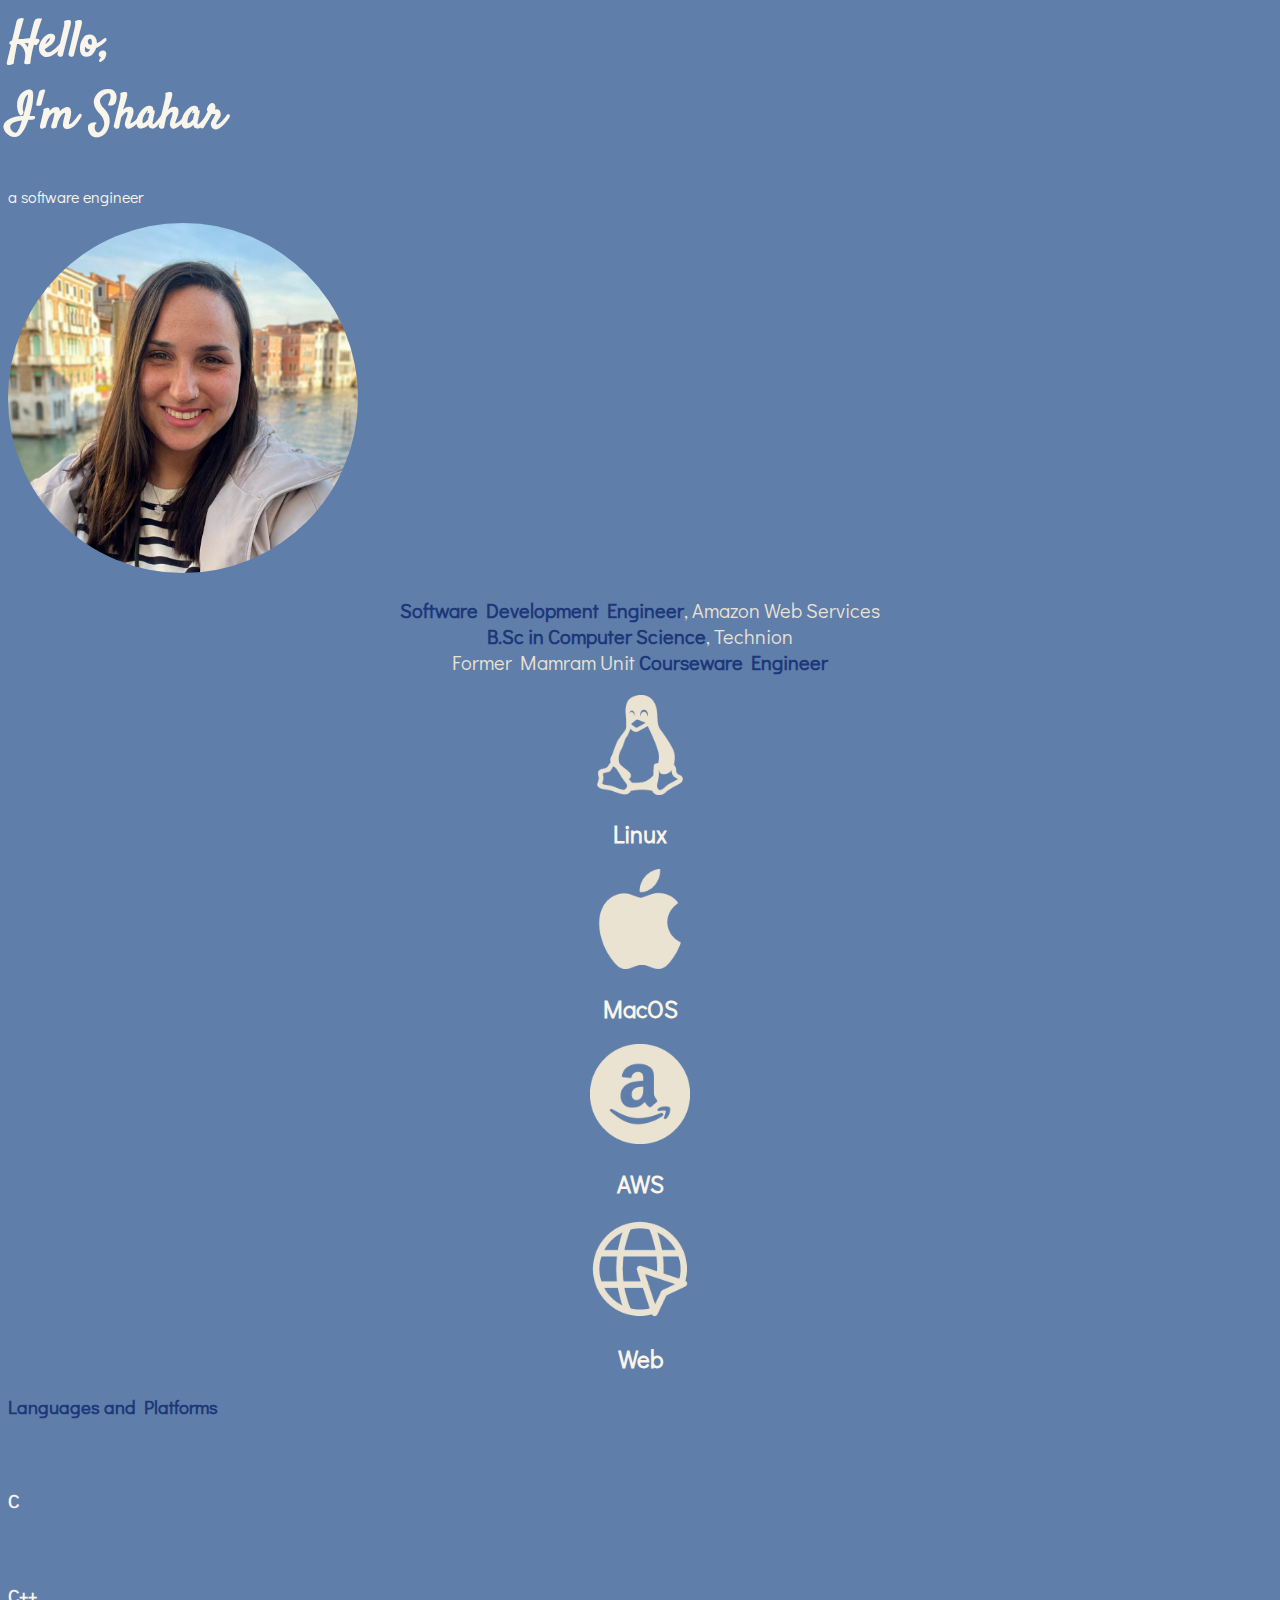
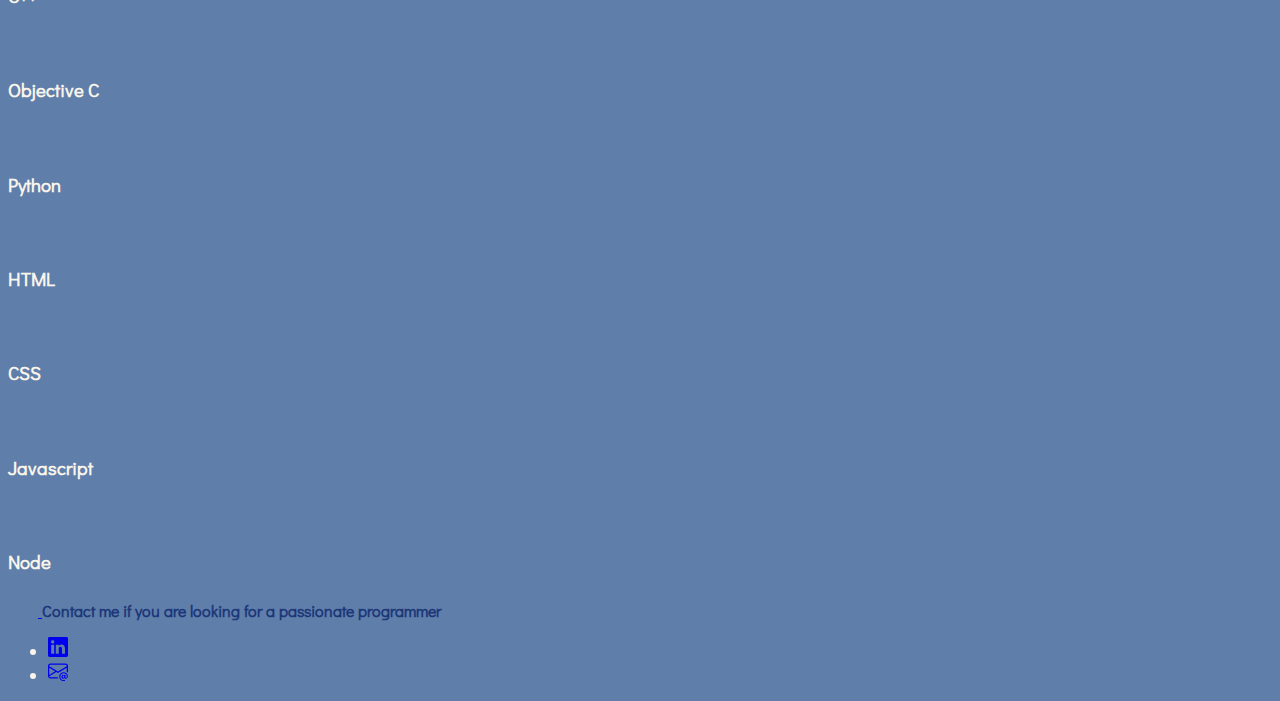
<file: index.html>
<!DOCTYPE html>
<html lang="en" dir="ltr">
  <head>
    <meta charset="utf-8">
    <title>Shahar Itzko</title>
    <link href="https://cdn.jsdelivr.net/npm/bootstrap@5.3.0/dist/css/bootstrap.min.css" rel="stylesheet" integrity="sha384-9ndCyUaIbzAi2FUVXJi0CjmCapSmO7SnpJef0486qhLnuZ2cdeRhO02iuK6FUUVM" crossorigin="anonymous">
    <link rel="stylesheet" href="css/styles.css">
    <link rel="icon" href="favicon.ico">
    <link rel="preconnect" href="https://fonts.googleapis.com">
    <link rel="preconnect" href="https://fonts.googleapis.com">
    <link rel="preconnect" href="https://fonts.gstatic.com" crossorigin>
    <link href="https://fonts.googleapis.com/css2?family=Didact+Gothic&family=Pacifico&family=Satisfy&display=swap" rel="stylesheet">
  </head>
  <body>
    <div class="container col-xxl-8 px-4 py-5 justify-content-center">
        <div class="row align-items-center g-5 py-5">
          <div class="col-6">
            <h1 class="display-5 fw-bold lh-1 mb-3">Hello,<br>I'm Shahar</h1>
            <p class="lead">a software engineer</p>
            <div class="d-grid gap-2 d-sm-flex justify-content-sm-center"></div>
          </div>
          <div class="col-6">
            <img src="./images/shahar-img.jpeg" class="round-img d-block mx-lg-auto img-fluid" alt="Bootstrap Themes" width="350" loading="lazy">
          </div>
        </div>
      </div>

        <p class="center mb-5 short-p">
            <span class="bold">Software Development Engineer</span>, Amazon Web Services<br>
            <span class="bold">B.Sc in Computer Science</span>, Technion <br>
            Former Mamram Unit <span class="bold">Courseware Engineer</span> <br>
        </p>

      <div class="container center mt-5">
        <div class="row">
            <div class="col-lg-3">
                <img src="./images/linux.png" alt="linux penguin" height="140" class="head-icon mb-3">
              <h2 class="fw-normal">Linux</h2>
            </div><!-- /.col-lg-4 -->
            <div class="col-lg-3">
                <img src="./images/macos.png" alt="linux penguin" height="140" class="head-icon mb-3">
              <h2 class="fw-normal">MacOS</h2>
            </div><!-- /.col-lg-4 -->
            <div class="col-lg-3">
                <img src="./images/aws.png" alt="linux penguin" height="140" class="head-icon mb-3">
              <h2 class="fw-normal">AWS</h2>
            </div><!-- /.col-lg-4 -->
            <div class="col-lg-3">
                <img src="./images/web.png" alt="linux penguin" height="140" class="head-icon mb-3">
              <h2 class="fw-normal">Web</h2>
            </div><!-- /.col-lg-4 -->
          </div>
      </div>

      <div class="container px-4 py-5" id="icon-grid">
        <h3 class="pb-2 border-bottom bold">Languages and Platforms</h3>
    
        <div class="row row-cols-1 row-cols-sm-2 row-cols-md-3 row-cols-lg-4 g-4 py-5">
          <div class="col d-flex align-items-start">
            <svg class="bi text-body-secondary flex-shrink-0 me-3" width="1.75em" height="1.75em"><use xlink:href="#bootstrap"></use></svg>
            <div>
              <h3 class="mb-0 fs-4 text-body-white">C</h3>
            </div>
          </div>
          <div class="col d-flex align-items-start">
            <svg class="bi text-body-secondary flex-shrink-0 me-3" width="1.75em" height="1.75em"><use xlink:href="#cpu-fill"></use></svg>
            <div>
              <h3 class="mb-0 fs-4 text-body-white">C++</h3>
            </div>
          </div>
          <div class="col d-flex align-items-start">
            <svg class="bi text-body-secondary flex-shrink-0 me-3" width="1.75em" height="1.75em"><use xlink:href="#calendar3"></use></svg>
            <div>
              <h3 class="mb-0 fs-4 text-body-white">Objective C</h3>
            </div>
          </div>
          <div class="col d-flex align-items-start">
            <svg class="bi text-body-secondary flex-shrink-0 me-3" width="1.75em" height="1.75em"><use xlink:href="#home"></use></svg>
            <div>
              <h3 class="mb-0 fs-4 text-body-white">Python</h3>
            </div>
          </div>
          <div class="col d-flex align-items-start">
            <svg class="bi text-body-secondary flex-shrink-0 me-3" width="1.75em" height="1.75em"><use xlink:href="#speedometer2"></use></svg>
            <div>
              <h3 class="mb-0 fs-4 text-body-white">HTML</h3>
            </div>
          </div>
          <div class="col d-flex align-items-start">
            <svg class="bi text-body-secondary flex-shrink-0 me-3" width="1.75em" height="1.75em"><use xlink:href="#toggles2"></use></svg>
            <div>
              <h3 class="mb-0 fs-4 text-body-white">CSS</h3>
            </div>
          </div>
          <div class="col d-flex align-items-start">
            <svg class="bi text-body-secondary flex-shrink-0 me-3" width="1.75em" height="1.75em"><use xlink:href="#geo-fill"></use></svg>
            <div>
              <h3 class="mb-0 fs-4 text-body-white">Javascript</h3>
            </div>
          </div>
          <div class="col d-flex align-items-start">
            <svg class="bi text-body-secondary flex-shrink-0 me-3" width="1.75em" height="1.75em"><use xlink:href="#tools"></use></svg>
            <div>
              <h3 class="mb-0 fs-4 text-body-white">Node</h3>
            </div>
          </div>
        </div>
      </div>

      <div class="container">
        <footer class="d-flex flex-wrap justify-content-between align-items-center py-3 my-4 border-top">
          <div class="col-md-7 d-flex align-items-center">
            <a href="/" class="mb-3 me-2 mb-md-0 text-body-secondary text-decoration-none lh-1">
              <svg class="bi" width="30" height="24"><use xlink:href="#bootstrap"></use></svg>
            </a>
            <span class="mb-3 mb-md-0 bold">Contact me if you are looking for a passionate programmer</span>
          </div>
      
          <ul class="nav col-md-4 justify-content-end list-unstyled d-flex">
            <li class="ms-3"><a class="text-body-secondary" href="https://www.linkedin.com/in/shahar-itzko/">
                <svg xmlns="http://www.w3.org/2000/svg" width="20" height="20" fill="currentColor" class="bi bi-linkedin" viewBox="0 0 16 16">
                <path d="M0 1.146C0 .513.526 0 1.175 0h13.65C15.474 0 16 .513 16 1.146v13.708c0 .633-.526 1.146-1.175 1.146H1.175C.526 16 0 15.487 0 14.854V1.146zm4.943 12.248V6.169H2.542v7.225h2.401zm-1.2-8.212c.837 0 1.358-.554 1.358-1.248-.015-.709-.52-1.248-1.342-1.248-.822 0-1.359.54-1.359 1.248 0 .694.521 1.248 1.327 1.248h.016zm4.908 8.212V9.359c0-.216.016-.432.08-.586.173-.431.568-.878 1.232-.878.869 0 1.216.662 1.216 1.634v3.865h2.401V9.25c0-2.22-1.184-3.252-2.764-3.252-1.274 0-1.845.7-2.165 1.193v.025h-.016a5.54 5.54 0 0 1 .016-.025V6.169h-2.4c.03.678 0 7.225 0 7.225h2.4z"/>
              </svg>
            </a></li>
            <li class="ms-3"><a class="text-body-secondary" href="mailto:shaharitzko612@gmail.com">
                <svg xmlns="http://www.w3.org/2000/svg" width="20" height="20" fill="currentColor" class="bi bi-envelope-at" viewBox="0 0 16 16">
                    <path d="M2 2a2 2 0 0 0-2 2v8.01A2 2 0 0 0 2 14h5.5a.5.5 0 0 0 0-1H2a1 1 0 0 1-.966-.741l5.64-3.471L8 9.583l7-4.2V8.5a.5.5 0 0 0 1 0V4a2 2 0 0 0-2-2H2Zm3.708 6.208L1 11.105V5.383l4.708 2.825ZM1 4.217V4a1 1 0 0 1 1-1h12a1 1 0 0 1 1 1v.217l-7 4.2-7-4.2Z"/>
                    <path d="M14.247 14.269c1.01 0 1.587-.857 1.587-2.025v-.21C15.834 10.43 14.64 9 12.52 9h-.035C10.42 9 9 10.36 9 12.432v.214C9 14.82 10.438 16 12.358 16h.044c.594 0 1.018-.074 1.237-.175v-.73c-.245.11-.673.18-1.18.18h-.044c-1.334 0-2.571-.788-2.571-2.655v-.157c0-1.657 1.058-2.724 2.64-2.724h.04c1.535 0 2.484 1.05 2.484 2.326v.118c0 .975-.324 1.39-.639 1.39-.232 0-.41-.148-.41-.42v-2.19h-.906v.569h-.03c-.084-.298-.368-.63-.954-.63-.778 0-1.259.555-1.259 1.4v.528c0 .892.49 1.434 1.26 1.434.471 0 .896-.227 1.014-.643h.043c.118.42.617.648 1.12.648Zm-2.453-1.588v-.227c0-.546.227-.791.573-.791.297 0 .572.192.572.708v.367c0 .573-.253.744-.564.744-.354 0-.581-.215-.581-.8Z"/>
                  </svg>
            </a></li>
          </ul>
        </footer>
      </div>

      <script src="https://cdn.jsdelivr.net/npm/bootstrap@5.3.0/dist/js/bootstrap.bundle.min.js" integrity="sha384-geWF76RCwLtnZ8qwWowPQNguL3RmwHVBC9FhGdlKrxdiJJigb/j/68SIy3Te4Bkz" crossorigin="anonymous"></script>
  </body>
</html>
</file>
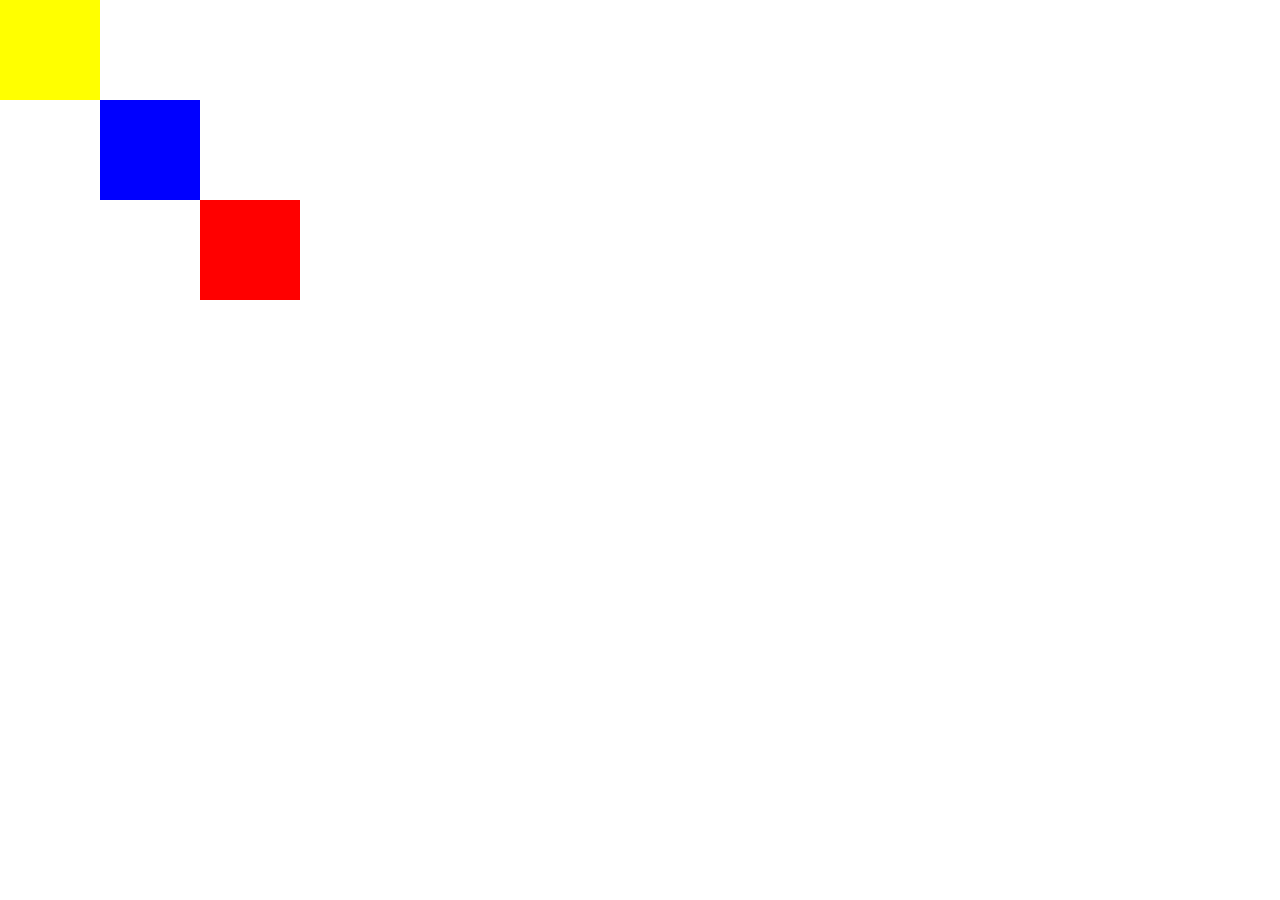
<file: example.html>
<!DOCTYPE html>
<html lang="en" dir="ltr">
  <head>
    <meta charset="utf-8">
    <title></title>
    <link rel="stylesheet" href="css/examplecss.css">
  </head>
  <body>
    <div class="red">

    </div>
    <div class="blue">

    </div>
    <div class="yellow">

    </div>
  </body>
</html>
</file>
<file: css/styles.css>
body {
  font-family: 'Didact Gothic', sans-serif;
  background-color: #607EAA;
  color: #F9F5EB;
}
h1 {
  font-family: 'Satisfy', cursive;
  margin-top: 0;
  font-size: 50px;
}

.round-img {
  border-radius: 50%;
}

.center {
  text-align: center;
}

.head-icon {
  height: 100px;
}


.short-p {
  font-size: 20px;
  color: #EAE3D2;
}

.bold {
  font-weight: bold;
  color: #1C3879;
}
</file>
<file: css/examplecss.css>
div {
  margin: 0;
}
.red {
  background-color: red;
  height: 100px;
  width: 100px;
  position: absolute;
  left: 200px;
  top: 200px;
}
.blue {
  background-color: blue;
  height: 100px;
  width: 100px;
  position: absolute;
  left: 100px;
  top: 100px;
}
.yellow {
  background-color: yellow;
  height: 100px;
  width: 100px;
  position: absolute;
  left: 0;
  top:0;
}
</file>
